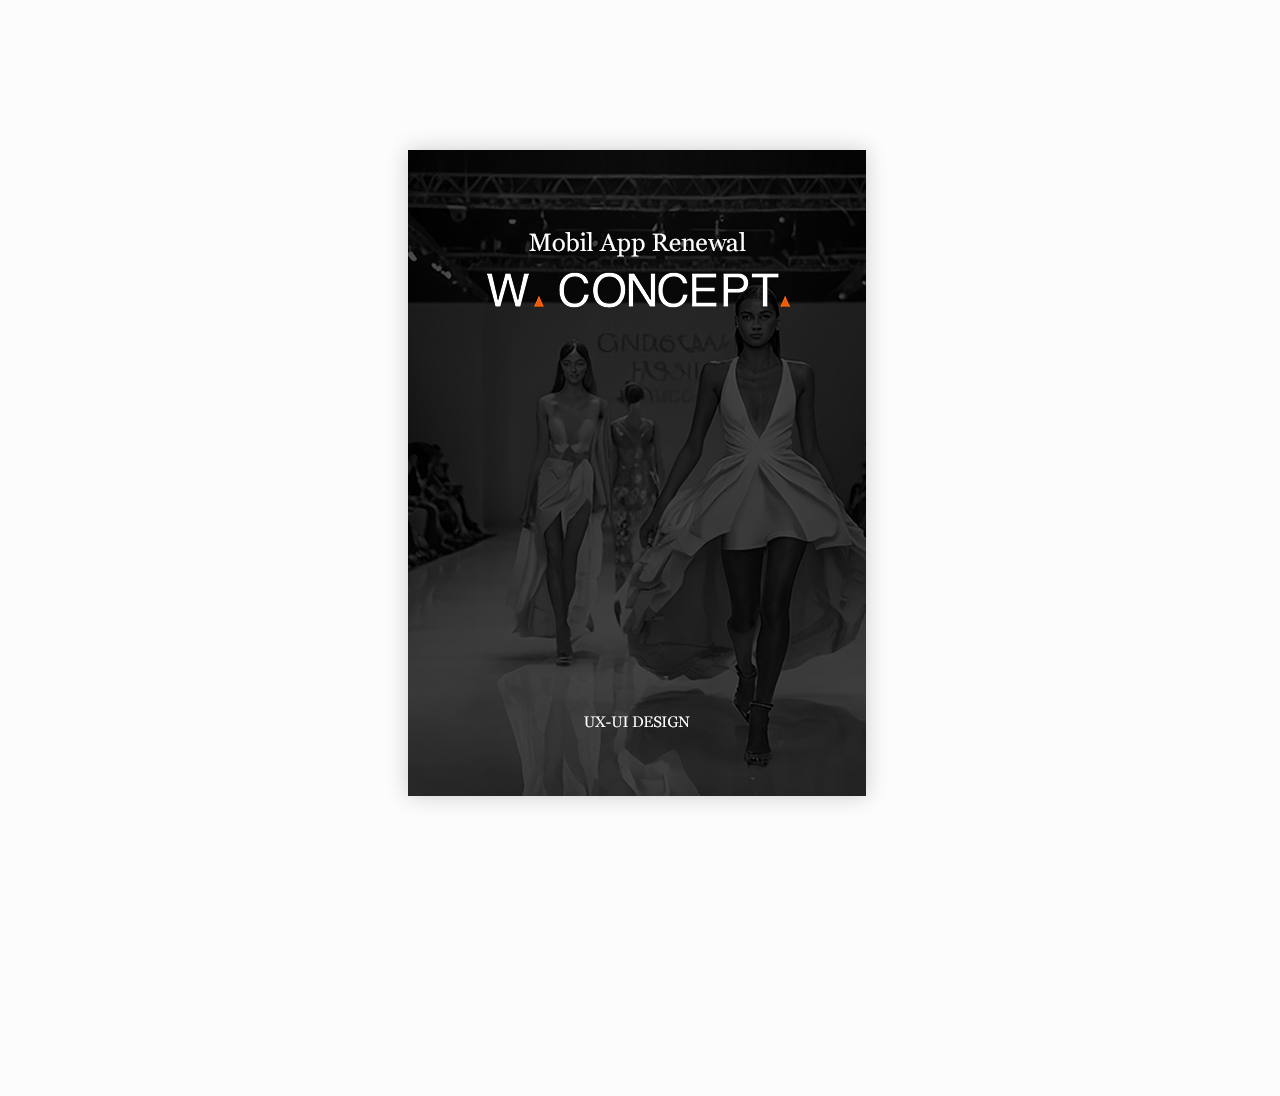
<file: brand/wconcept/Ebook/samples/basic/index.html>
<!doctype html>
<!--[if lt IE 7 ]> <html lang="en" class="ie6"> <![endif]-->
<!--[if IE 7 ]>    <html lang="en" class="ie7"> <![endif]-->
<!--[if IE 8 ]>    <html lang="en" class="ie8"> <![endif]-->
<!--[if IE 9 ]>    <html lang="en" class="ie9"> <![endif]-->
<!--[if !IE]><!--> <html lang="ko"> <!--<![endif]-->
<head>
<meta name="viewport" content="width = 1050, user-scalable = no" />
<script type="text/javascript" src="../../extras/jquery.min.1.7.js"></script>
<script type="text/javascript" src="../../extras/modernizr.2.5.3.min.js"></script>
</head>
<body>

<div class="flipbook-viewport">
	<div class="container">
		<div class="flipbook">
			<div style="background-image:url(pages/1.jpg)"></div>
			<div style="background-image:url(pages/2.jpg)"></div>
			<div style="background-image:url(pages/3.jpg)"></div>
			<div style="background-image:url(pages/4.jpg)"></div>
			<div style="background-image:url(pages/5.jpg)"></div>
			<div style="background-image:url(pages/6.jpg)"></div>
			<div style="background-image:url(pages/7.jpg)"></div>
			<div style="background-image:url(pages/8.jpg)"></div>
			<div style="background-image:url(pages/9.jpg)"></div>
			<div style="background-image:url(pages/10.jpg)"></div>
			<div style="background-image:url(pages/11.jpg)"></div>
			<div style="background-image:url(pages/12.jpg)"></div>
			<div style="background-image:url(pages/13.jpg)"></div>
			<div style="background-image:url(pages/14.jpg)"></div>
			<div style="background-image:url(pages/15.jpg)"></div>
		</div>
	</div>
</div>


<script type="text/javascript">

function loadApp() {

	// Create the flipbook

	$('.flipbook').turn({
			// Width

			width:916,
			
			// Height

			height:646,

			// Elevation

			elevation: 50,
			
			// Enable gradients

			gradients: true,
			
			// Auto center this flipbook

			autoCenter: true

	});
}

// Load the HTML4 version if there's not CSS transform

yepnope({
	test : Modernizr.csstransforms,
	yep: ['../../lib/turn.js'],
	nope: ['../../lib/turn.html4.min.js'],
	both: ['css/basic.css'],
	complete: loadApp
});

</script>

</body>
</html>
</file>
